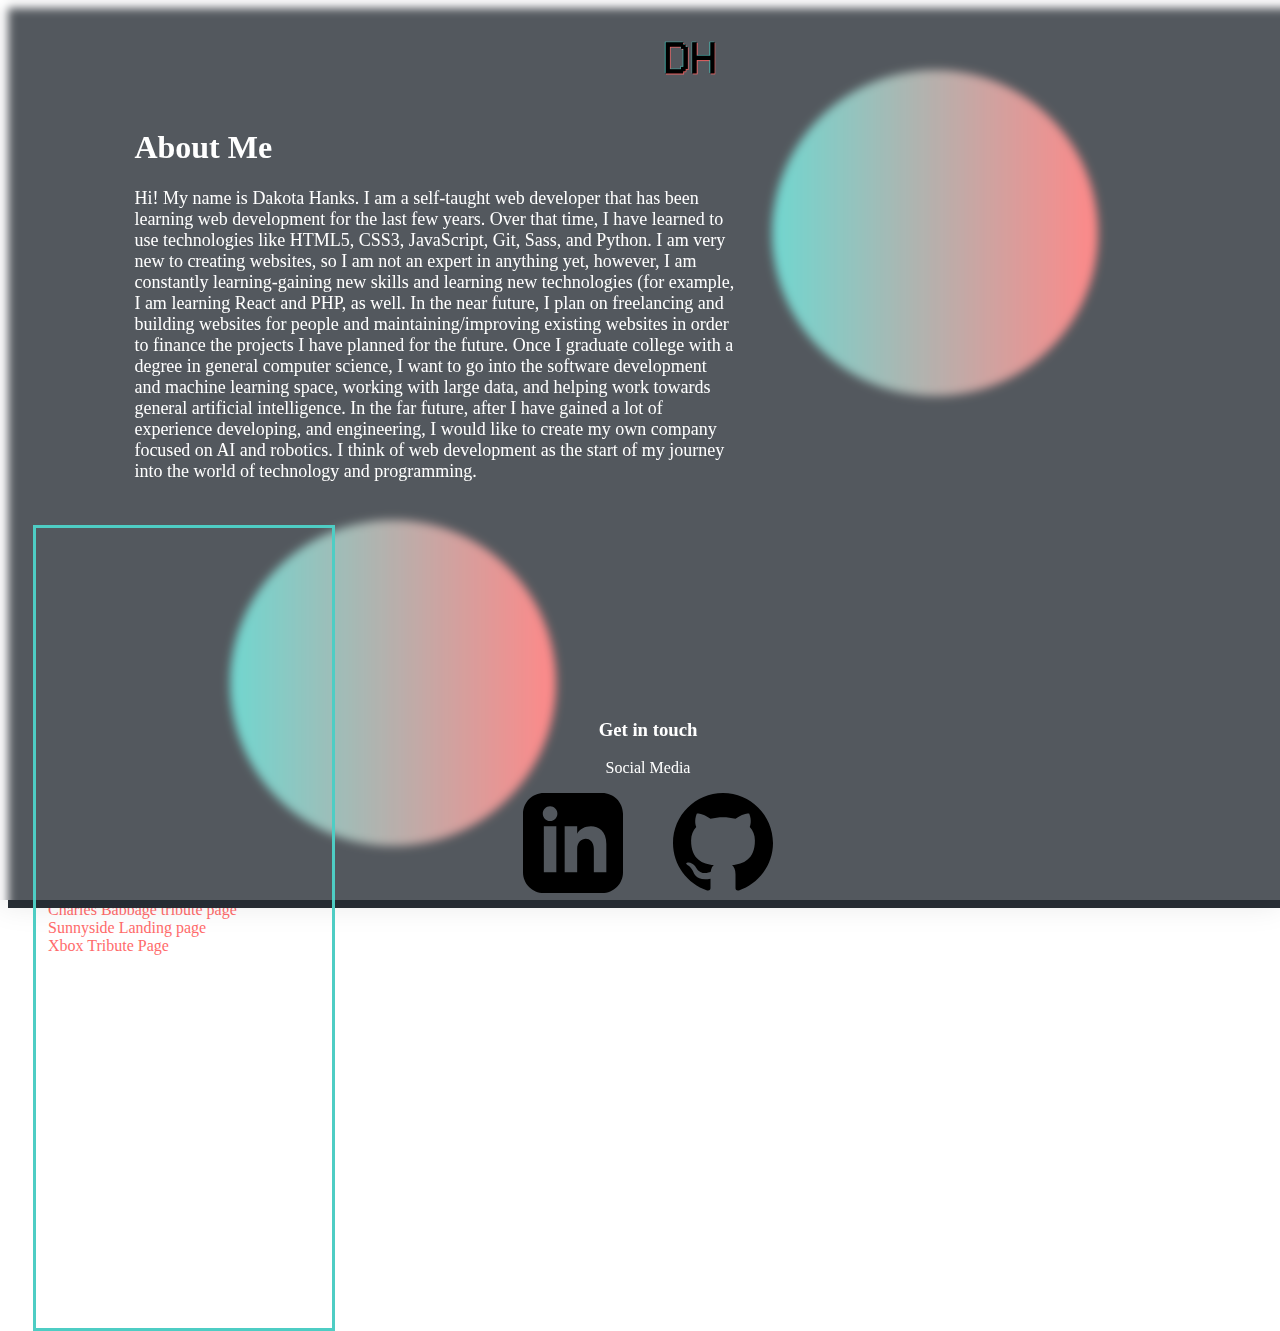
<file: index.html>
<!doctype html>
<html lang="en">
  <head>
    <meta charset="utf-8">
    <meta name="viewport" content="width=device-width, initial-scale=1">
    <title>Bootstrap demo</title>
    <link href="https://cdn.jsdelivr.net/npm/bootstrap@5.2.1/dist/css/bootstrap.min.css" rel="stylesheet" integrity="sha384-iYQeCzEYFbKjA/T2uDLTpkwGzCiq6soy8tYaI1GyVh/UjpbCx/TYkiZhlZB6+fzT" crossorigin="anonymous">
    <link rel="stylesheet" href="./style.css">
  </head>
  <body>
<!-- background -->
    <div class="background">
      <div class="background__overlay"></div>
      <div class="background-container">
        <img id="c1" src="./assets/circle-1.svg" alt="">
        <img id="c2" src="./assets/circle-1.svg" alt="">
      </div>
    </div>
<!-- nav -->
    <header class="row">
      <nav class="navbar">
        <div class="container">
          <a class="navbar-brand" href="#">
            <img src="./assets/webdroid-final-project-logo.png" alt="Bootstrap" width="30" height="24">
          </a>
        </div>
      </nav>
    </header>
<!-- content section -->
    <main class="row align-items-start">
      <div class="content col-md-8">
        <h1>About Me</h1>
        <p>Hi! My name is Dakota Hanks. I am a self-taught web developer that has been learning web development for 
          the last few years. Over that time, I have learned to use technologies like HTML5, CSS3, JavaScript, Git,
           Sass, and Python. I am very new to creating websites, so I am not an expert in anything yet, however, I 
           am constantly learning-gaining new skills and learning new technologies (for example, I am learning React
            and PHP, as well. In the near future, I plan on freelancing and building websites for people and maintaining/improving 
            existing websites in order to finance the projects I have planned for the future. Once I graduate college with 
            a degree in general computer science, I want to go into the software development and machine learning space, 
            working with large data, and helping work towards general artificial intelligence. In the far future, after I have
             gained a lot of experience developing, and engineering, I would like to create my own company focused on AI and 
              robotics. I think of web development as the start of my journey into the world of technology and programming.</p>
      </div>
  <!-- card section -->
      <div class="card-section col-md-4">
        <div class="card-shadow"></div>
        <div class="card" style="width: 18rem;">
          <img src="./assets/portfolio-picture-v1.png" class="card-img-top" alt="...">
          <div class="card-body">
            <h5 class="card-title">Dakota Hanks</h5>
            <form action="">
              <div class="mb-3">
                <label for="exampleFormControlInput1" class="form-label">Your name</label>
                <input type="email" class="form-control" id="exampleFormControlInput1" placeholder="Your name">
              </div>
              <div class="mb-3">
                <label for="exampleFormControlInput1" class="form-label">Email address</label>
                <input type="email" class="form-control" id="exampleFormControlInput1" placeholder="name@example.com">
              </div>
              <div class="mb-3">
                <label for="exampleFormControlTextarea1" class="form-label">Message</label>
                <textarea class="form-control" id="exampleFormControlTextarea1" rows="3"></textarea>
              </div>
              <div class="col-auto">
                <button type="submit" class="btn btn-primary mb-3">Send</button>
              </div>
              <h5>Projects</h5>
              <ul>
                <li><a href="./babbage-project/babbage.html">Charles Babbage tribute page</a></li>
                <li><a href="./sunny-project/sunny.html">Sunnyside Landing page</a></li>
                <li><a href="./xbox-project/xbox.html">Xbox Tribute Page</a></li>
              </ul>
            </form>
          </div>
      </div>

      </div>
    </main>
  <!-- footer -->
    <footer class="row footer">
      <div class="container">
        <h3>Get in touch</h3>
        <p>Social Media</p>
        <div class="img-container">
          <a target="_blank" href="https://www.linkedin.com/in/dakota-hanks-673310223/"><svg xmlns="http://www.w3.org/2000/svg" width="24" height="24" viewBox="0 0 24 24"><path d="M19 0h-14c-2.761 0-5 2.239-5 5v14c0 2.761 2.239 5 5 5h14c2.762 0 5-2.239 5-5v-14c0-2.761-2.238-5-5-5zm-11 19h-3v-11h3v11zm-1.5-12.268c-.966 0-1.75-.79-1.75-1.764s.784-1.764 1.75-1.764 1.75.79 1.75 1.764-.783 1.764-1.75 1.764zm13.5 12.268h-3v-5.604c0-3.368-4-3.113-4 0v5.604h-3v-11h3v1.765c1.396-2.586 7-2.777 7 2.476v6.759z"/></svg></a>
          <a target="_blank" href="https://github.com/Nano950"><svg xmlns="http://www.w3.org/2000/svg" width="24" height="24" viewBox="0 0 24 24"><path d="M12 0c-6.626 0-12 5.373-12 12 0 5.302 3.438 9.8 8.207 11.387.599.111.793-.261.793-.577v-2.234c-3.338.726-4.033-1.416-4.033-1.416-.546-1.387-1.333-1.756-1.333-1.756-1.089-.745.083-.729.083-.729 1.205.084 1.839 1.237 1.839 1.237 1.07 1.834 2.807 1.304 3.492.997.107-.775.418-1.305.762-1.604-2.665-.305-5.467-1.334-5.467-5.931 0-1.311.469-2.381 1.236-3.221-.124-.303-.535-1.524.117-3.176 0 0 1.008-.322 3.301 1.23.957-.266 1.983-.399 3.003-.404 1.02.005 2.047.138 3.006.404 2.291-1.552 3.297-1.23 3.297-1.23.653 1.653.242 2.874.118 3.176.77.84 1.235 1.911 1.235 3.221 0 4.609-2.807 5.624-5.479 5.921.43.372.823 1.102.823 2.222v3.293c0 .319.192.694.801.576 4.765-1.589 8.199-6.086 8.199-11.386 0-6.627-5.373-12-12-12z"/></svg></a>
        </div>
        
      </div>
    </footer>
    <script src="https://cdn.jsdelivr.net/npm/bootstrap@5.2.1/dist/js/bootstrap.bundle.min.js" integrity="sha384-u1OknCvxWvY5kfmNBILK2hRnQC3Pr17a+RTT6rIHI7NnikvbZlHgTPOOmMi466C8" crossorigin="anonymous"></script>
  </body>
</html>
</file>
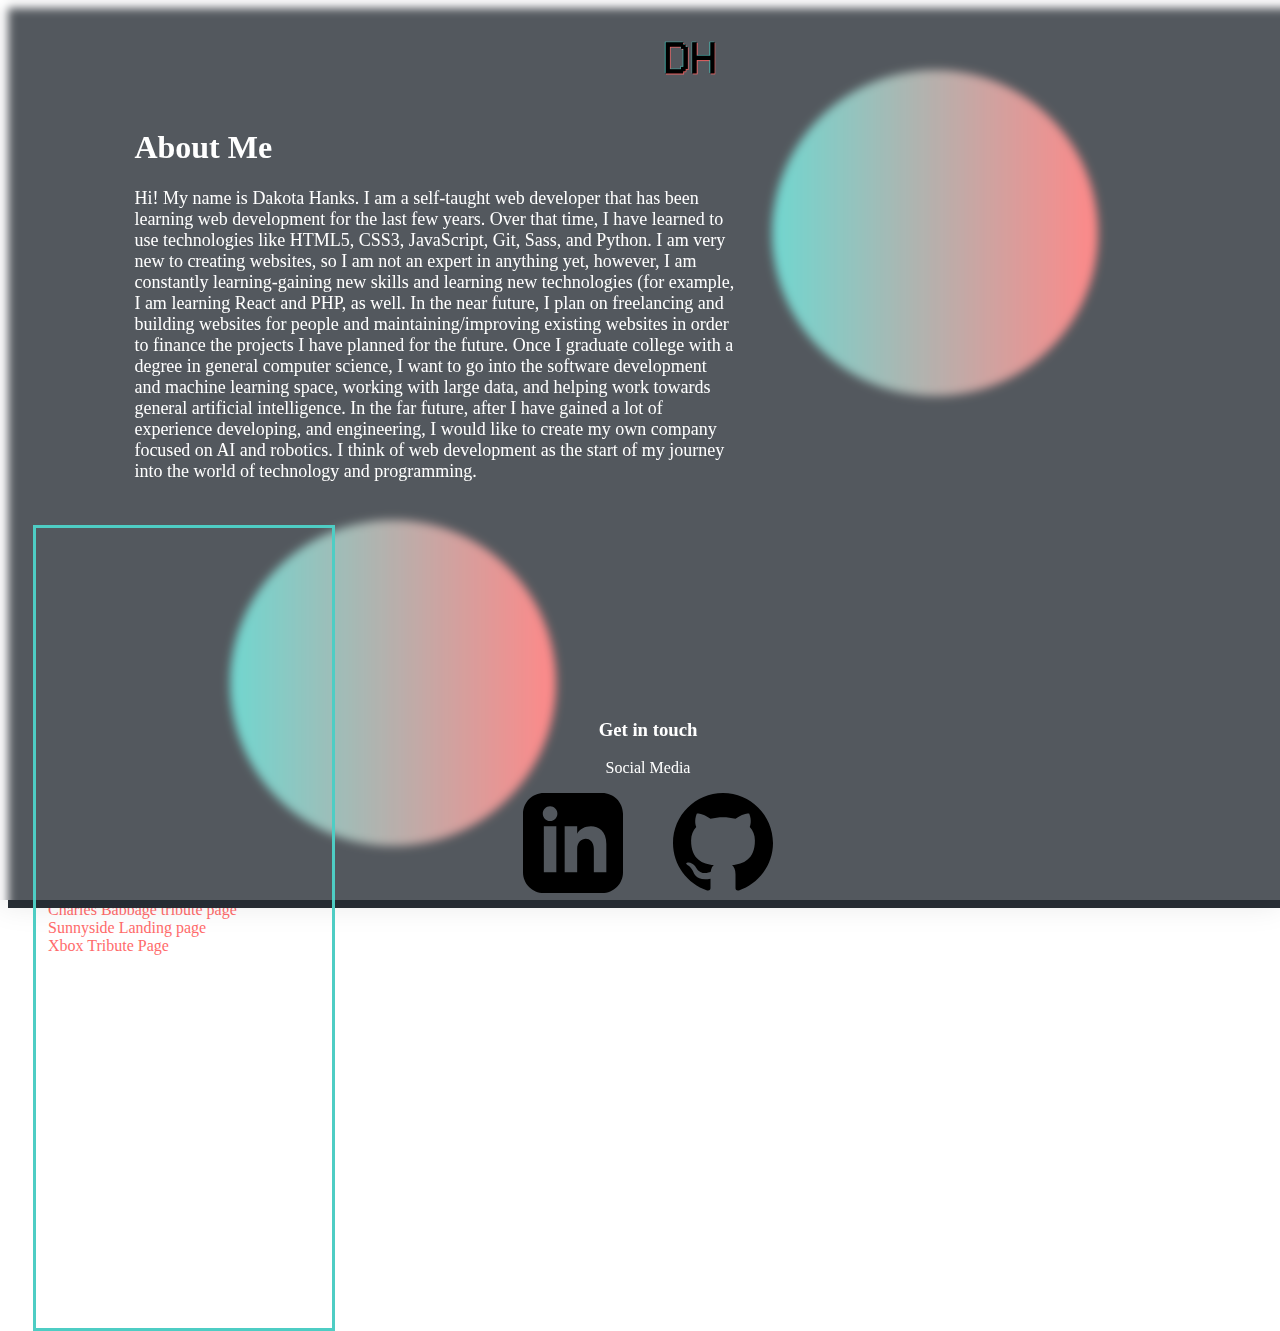
<file: landing-page/index.html>
<!doctype html>
<html lang="en">
  <head>
    <meta charset="utf-8">
    <meta name="viewport" content="width=device-width, initial-scale=1">
    <title>Bootstrap demo</title>
    <link href="https://cdn.jsdelivr.net/npm/bootstrap@5.2.1/dist/css/bootstrap.min.css" rel="stylesheet" integrity="sha384-iYQeCzEYFbKjA/T2uDLTpkwGzCiq6soy8tYaI1GyVh/UjpbCx/TYkiZhlZB6+fzT" crossorigin="anonymous">
    <link rel="stylesheet" href="./style.css">
  </head>
  <body>
<!-- background -->
    <div class="background">
      <div class="background__overlay"></div>
      <div class="background-container">
        <img id="c1" src="../assets/circle-1.svg" alt="">
        <img id="c2" src="../assets/circle-1.svg" alt="">
      </div>
    </div>
<!-- nav -->
    <header class="row">
      <nav class="navbar">
        <div class="container">
          <a class="navbar-brand" href="#">
            <img src="../assets/webdroid-final-project-logo.png" alt="Bootstrap" width="30" height="24">
          </a>
        </div>
      </nav>
    </header>
<!-- content section -->
    <main class="row align-items-start">
      <div class="content col-md-8">
        <h1>About Me</h1>
        <p>Hi! My name is Dakota Hanks. I am a self-taught web developer that has been learning web development for 
          the last few years. Over that time, I have learned to use technologies like HTML5, CSS3, JavaScript, Git,
           Sass, and Python. I am very new to creating websites, so I am not an expert in anything yet, however, I 
           am constantly learning-gaining new skills and learning new technologies (for example, I am learning React
            and PHP, as well. In the near future, I plan on freelancing and building websites for people and maintaining/improving 
            existing websites in order to finance the projects I have planned for the future. Once I graduate college with 
            a degree in general computer science, I want to go into the software development and machine learning space, 
            working with large data, and helping work towards general artificial intelligence. In the far future, after I have
             gained a lot of experience developing, and engineering, I would like to create my own company focused on AI and 
              robotics. I think of web development as the start of my journey into the world of technology and programming.</p>
      </div>
  <!-- card section -->
      <div class="card-section col-md-4">
        <div class="card-shadow"></div>
        <div class="card" style="width: 18rem;">
          <img src="../assets/portfolio-picture-v1.png" class="card-img-top" alt="...">
          <div class="card-body">
            <h5 class="card-title">Dakota Hanks</h5>
            <form action="">
              <div class="mb-3">
                <label for="exampleFormControlInput1" class="form-label">Your name</label>
                <input type="email" class="form-control" id="exampleFormControlInput1" placeholder="Your name">
              </div>
              <div class="mb-3">
                <label for="exampleFormControlInput1" class="form-label">Email address</label>
                <input type="email" class="form-control" id="exampleFormControlInput1" placeholder="name@example.com">
              </div>
              <div class="mb-3">
                <label for="exampleFormControlTextarea1" class="form-label">Message</label>
                <textarea class="form-control" id="exampleFormControlTextarea1" rows="3"></textarea>
              </div>
              <div class="col-auto">
                <button type="submit" class="btn btn-primary mb-3">Send</button>
              </div>
              <h5>Projects</h5>
              <ul>
                <li><a href="../babbage-project/babbage.html">Charles Babbage tribute page</a></li>
                <li><a href="../sunny-project/sunny.html">Sunnyside Landing page</a></li>
                <li><a href="../xbox-project/xbox.html">Xbox Tribute Page</a></li>
              </ul>
            </form>
          </div>
      </div>

      </div>
    </main>
  <!-- footer -->
    <footer class="row footer">
      <div class="container">
        <h3>Get in touch</h3>
        <p>Social Media</p>
        <div class="img-container">
          <a target="_blank" href="https://www.linkedin.com/in/dakota-hanks-673310223/"><svg xmlns="http://www.w3.org/2000/svg" width="24" height="24" viewBox="0 0 24 24"><path d="M19 0h-14c-2.761 0-5 2.239-5 5v14c0 2.761 2.239 5 5 5h14c2.762 0 5-2.239 5-5v-14c0-2.761-2.238-5-5-5zm-11 19h-3v-11h3v11zm-1.5-12.268c-.966 0-1.75-.79-1.75-1.764s.784-1.764 1.75-1.764 1.75.79 1.75 1.764-.783 1.764-1.75 1.764zm13.5 12.268h-3v-5.604c0-3.368-4-3.113-4 0v5.604h-3v-11h3v1.765c1.396-2.586 7-2.777 7 2.476v6.759z"/></svg></a>
          <a target="_blank" href="https://github.com/Nano950"><svg xmlns="http://www.w3.org/2000/svg" width="24" height="24" viewBox="0 0 24 24"><path d="M12 0c-6.626 0-12 5.373-12 12 0 5.302 3.438 9.8 8.207 11.387.599.111.793-.261.793-.577v-2.234c-3.338.726-4.033-1.416-4.033-1.416-.546-1.387-1.333-1.756-1.333-1.756-1.089-.745.083-.729.083-.729 1.205.084 1.839 1.237 1.839 1.237 1.07 1.834 2.807 1.304 3.492.997.107-.775.418-1.305.762-1.604-2.665-.305-5.467-1.334-5.467-5.931 0-1.311.469-2.381 1.236-3.221-.124-.303-.535-1.524.117-3.176 0 0 1.008-.322 3.301 1.23.957-.266 1.983-.399 3.003-.404 1.02.005 2.047.138 3.006.404 2.291-1.552 3.297-1.23 3.297-1.23.653 1.653.242 2.874.118 3.176.77.84 1.235 1.911 1.235 3.221 0 4.609-2.807 5.624-5.479 5.921.43.372.823 1.102.823 2.222v3.293c0 .319.192.694.801.576 4.765-1.589 8.199-6.086 8.199-11.386 0-6.627-5.373-12-12-12z"/></svg></a>
        </div>
        
      </div>
    </footer>
    <script src="https://cdn.jsdelivr.net/npm/bootstrap@5.2.1/dist/js/bootstrap.bundle.min.js" integrity="sha384-u1OknCvxWvY5kfmNBILK2hRnQC3Pr17a+RTT6rIHI7NnikvbZlHgTPOOmMi466C8" crossorigin="anonymous"></script>
  </body>
</html>
</file>
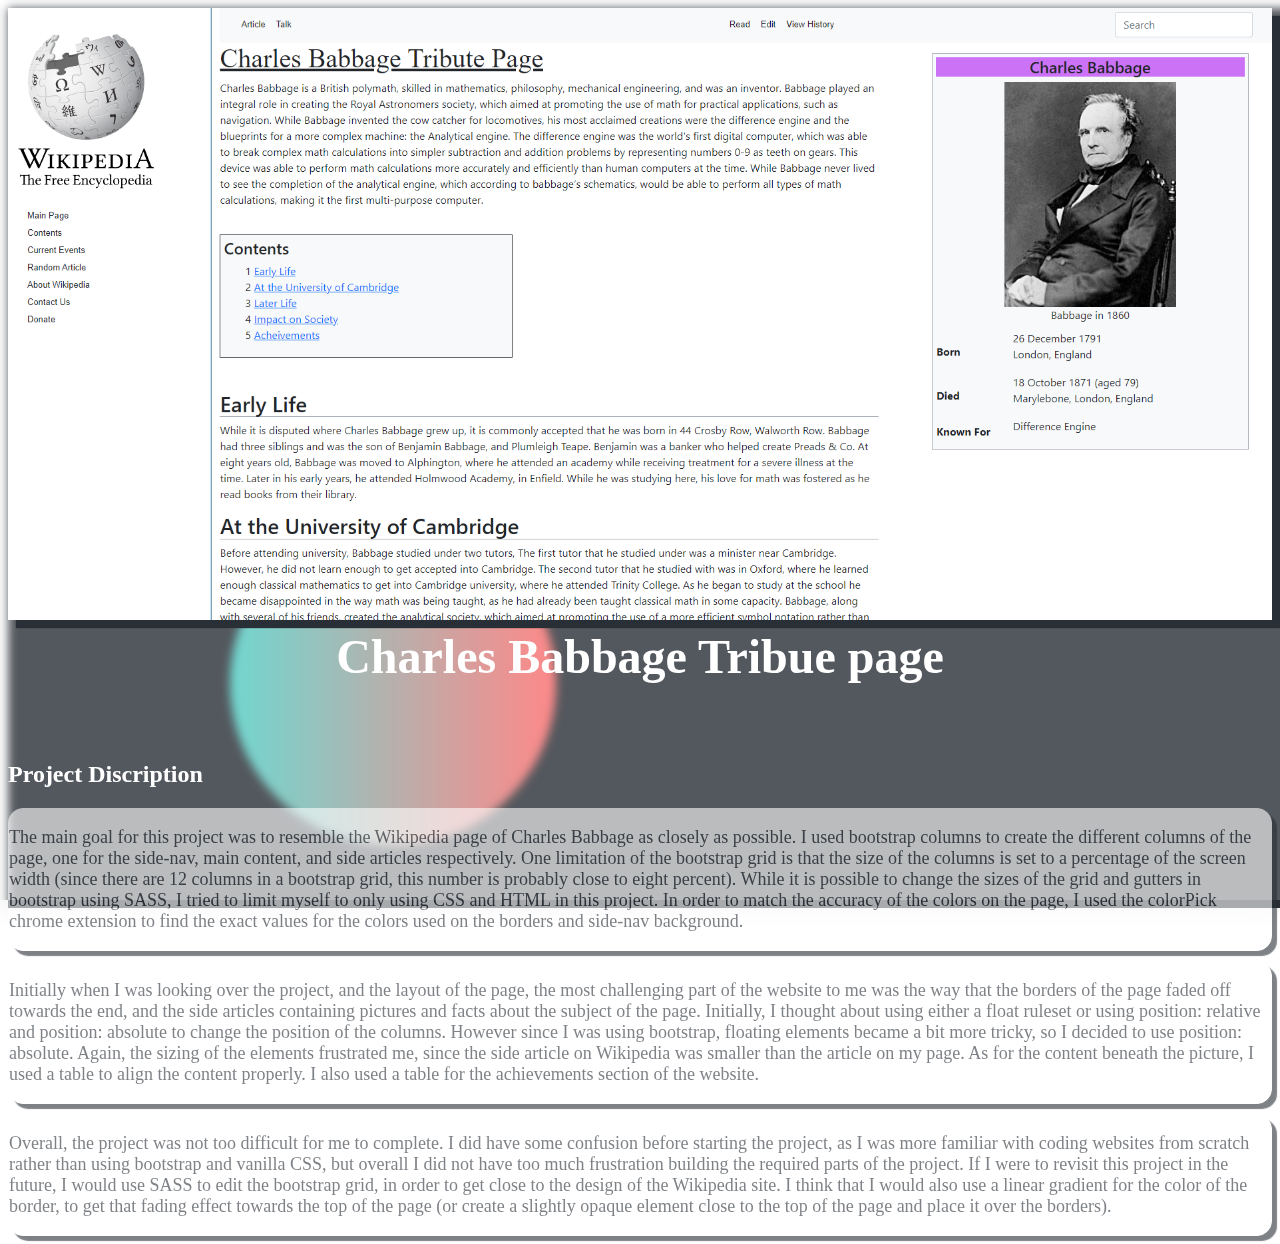
<file: babbage-project/babbage.html>
<!doctype html>
<html lang="en">
  <head>
    <meta charset="utf-8">
    <meta name="viewport" content="width=device-width, initial-scale=1">
    <title>Charles Babbage Tribue page</title>
    <link href="https://cdn.jsdelivr.net/npm/bootstrap@5.2.1/dist/css/bootstrap.min.css" rel="stylesheet" integrity="sha384-iYQeCzEYFbKjA/T2uDLTpkwGzCiq6soy8tYaI1GyVh/UjpbCx/TYkiZhlZB6+fzT" crossorigin="anonymous">
    <link rel="stylesheet" href="./babbage.css">
  </head>
  <body>
    <!-- background -->
    <div class="background">
        <div class="background__overlay"></div>
        <div class="background-container">
          <img id="c1" src="../assets/circle-1.svg" alt="">
          <img id="c2" src="../assets/circle-1.svg" alt="">
        </div>
    </div>

    <!-- nav -->
    <header></header>
    <!-- contest -->
    <main class="container">
        <div class="row">
            <div class="container hero-section">
              <div class="row">
                <!-- <div class="col-md-7 img-backdrop"></div> -->
                <div class="col-md-7"><img src="../assets/babbage.png" alt=""></div>
                <div class="col-md-5"><h1>Charles Babbage Tribue page</h1></div>
              </div>
            </div>
        </div>
        <div class="row comment-section">
            <h2>Project Discription</h2>
            <div class="container project-comment-container">
              <div class="row">
                  <div class="project-comment col-md-3 m-auto text-center border-light"><p>The main goal for this project was to resemble the Wikipedia page of Charles Babbage as closely as possible. I used bootstrap columns to create the different columns of the page, one for the side-nav, main content, and side articles respectively. One limitation of the bootstrap grid is that the size of the columns is set to a percentage of the screen width (since there are 12 columns in a bootstrap grid, this number is probably close to eight percent). While it is possible to change the sizes of the grid and gutters in bootstrap using SASS, I tried to limit myself to only using CSS and HTML in this project. In order to match the accuracy of the colors on the page, I used the colorPick chrome extension to find the exact values for the colors used on the borders and side-nav background. </p></div>
                  <div class="project-comment col-md-3 m-auto text-center border-light"><p>Initially when I was looking over the project, and the layout of the page, the most challenging part of the website to me was the way that the borders of the page faded off towards the end, and the side articles containing pictures and facts about the subject of the page. Initially, I thought about using either a float ruleset or using position: relative and position: absolute to change the position of the columns. However since I was using bootstrap, floating elements became a bit more tricky, so I decided to use position: absolute. Again, the sizing of the elements frustrated me, since the side article on Wikipedia was smaller than the article on my page. As for the content beneath the picture, I used a table to align the content properly. I also used a table for the achievements section of the website.</p></div>
                  <div class="project-comment col-md-3 m-auto text-center border-light"><p>Overall, the project was not too difficult for me to complete. I did have some confusion before starting the project, as I was more familiar with coding websites from scratch rather than using bootstrap and vanilla CSS, but overall I did not have too much frustration building the required parts of the project. If I were to revisit this project in the future, I would use SASS to edit the bootstrap grid, in order to get close to the design of the Wikipedia site. I think that I would also use a linear gradient for the color of the border, to get that fading effect towards the top of the page (or create a slightly opaque element close to the top of the page and place it over the borders).</p></div>
              </div>
            </div>
        </div>
    </main>
    <!-- footer (may not add idk) -->
    <footer></footer>

    <script src="https://cdn.jsdelivr.net/npm/bootstrap@5.2.1/dist/js/bootstrap.bundle.min.js" integrity="sha384-u1OknCvxWvY5kfmNBILK2hRnQC3Pr17a+RTT6rIHI7NnikvbZlHgTPOOmMi466C8" crossorigin="anonymous"></script>
  </body>
</html>
</file>
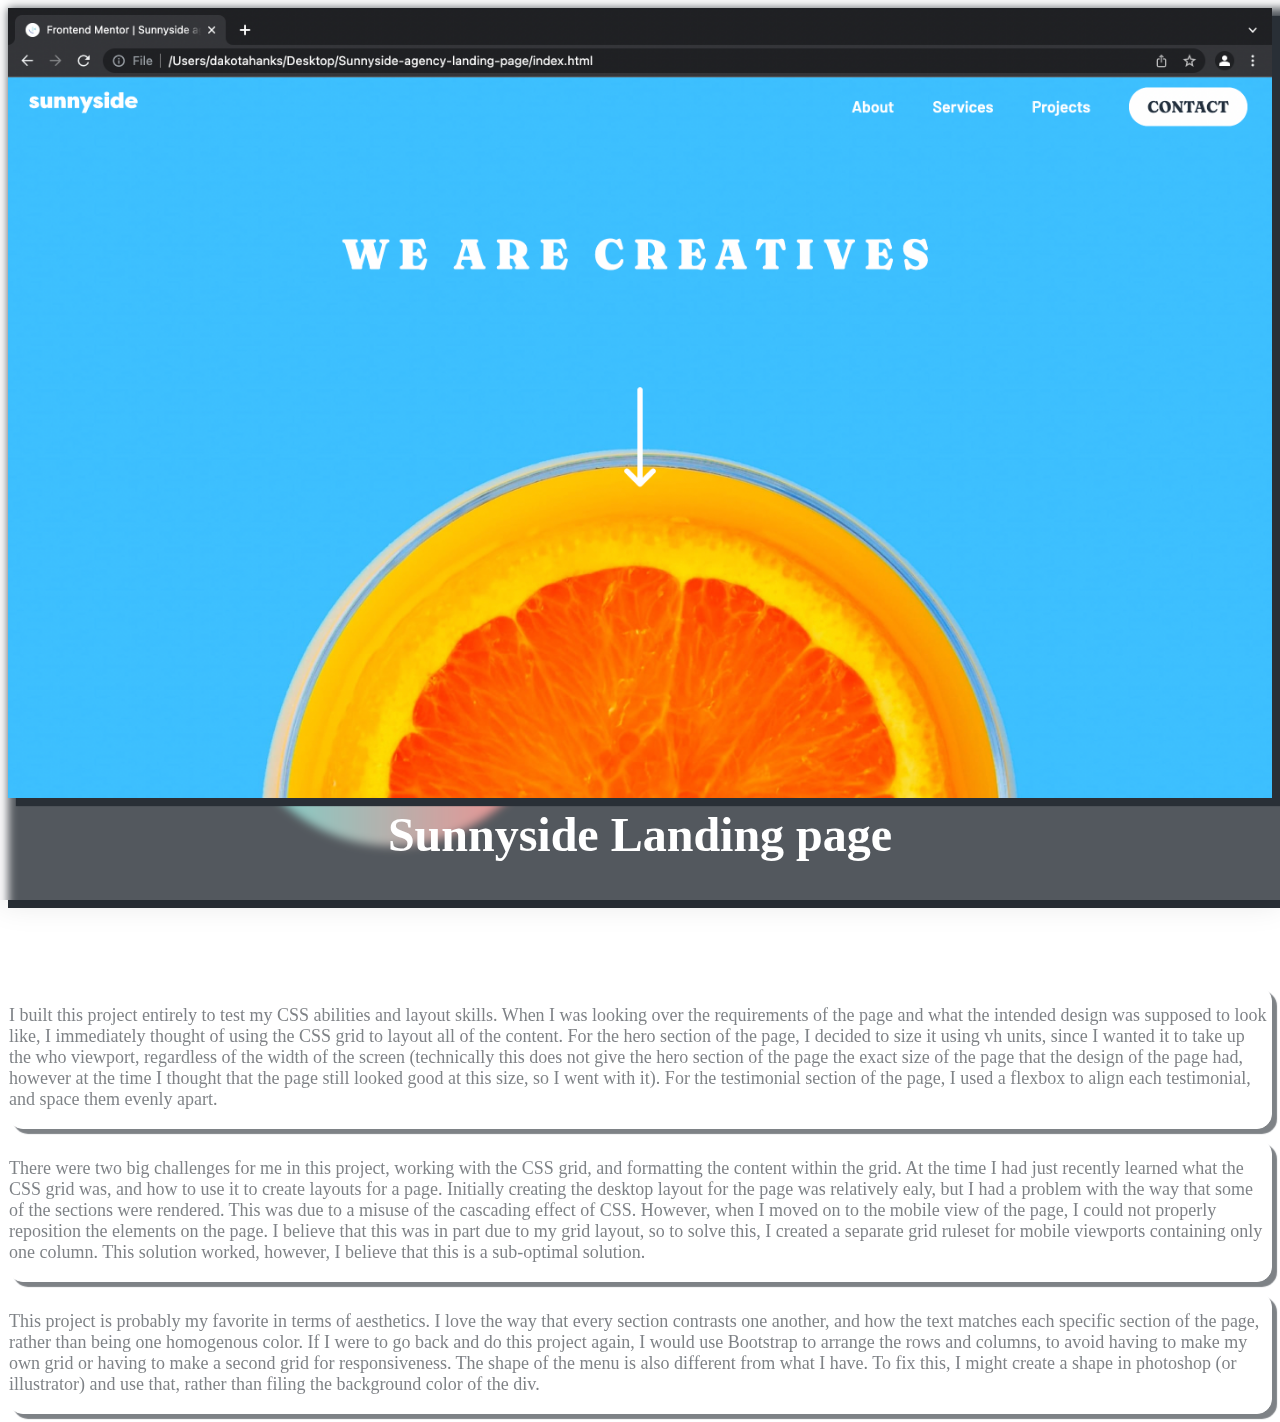
<file: sunny-project/sunny.html>
<!doctype html>
<html lang="en">
  <head>
    <meta charset="utf-8">
    <meta name="viewport" content="width=device-width, initial-scale=1">
    <title>Sunnyside Landing page</title>
    <link href="https://cdn.jsdelivr.net/npm/bootstrap@5.2.1/dist/css/bootstrap.min.css" rel="stylesheet" integrity="sha384-iYQeCzEYFbKjA/T2uDLTpkwGzCiq6soy8tYaI1GyVh/UjpbCx/TYkiZhlZB6+fzT" crossorigin="anonymous">
    <link rel="stylesheet" href="./sunny.css">
  </head>
  <body>
    <!-- background -->
    <div class="background">
        <div class="background__overlay"></div>
        <div class="background-container">
          <img id="c1" src="../assets/circle-1.svg" alt="">
          <img id="c2" src="../assets/circle-1.svg" alt="">
        </div>
    </div>

    <!-- nav -->
    <header></header>
    <!-- contest -->
    <main class="container">
        <div class="row">
            <div class="container hero-section">
              <div class="row">
                <!-- <div class="col-md-7 img-backdrop"></div> -->
                <div class="col-md-7"><img src="../assets/sunny.png" alt=""></div>
                <div class="col-md-5"><h1>Sunnyside Landing page</h1></div>
              </div>
            </div>
        </div>
        <div class="row comment-section">
            <h2>Project Discription</h2>
            <div class="container project-comment-container">
              <div class="row">
                  <div class="project-comment col-md-3 m-auto text-center border-light"><p>I built this project entirely to test my CSS abilities and layout skills. When I was looking over the requirements of the page and what the intended design was supposed to look like, I immediately thought of using the CSS grid to layout all of the content. For the hero section of the page, I decided to size it using vh units, since I wanted it to take up the who viewport, regardless of the width of the screen (technically this does not give the hero section of the page the exact size of the page that the design of the page had, however at the time I thought that the page still looked good at this size, so I went with it). For the testimonial section of the page, I used a flexbox to align each testimonial, and space them evenly apart. </p></div>
                  <div class="project-comment col-md-3 m-auto text-center border-light"><p>There were two big challenges for me in this project, working with the CSS grid, and formatting the content within the grid. At the time I had just recently learned what the CSS grid was, and how to use it to create layouts for a page. Initially creating the desktop layout for the page was relatively ealy, but I had a problem with the way that some of the sections were rendered. This was due to a misuse of the cascading effect of CSS. However, when I moved on to the mobile view of the page, I could not properly reposition the elements on the page. I believe that this was in part due to my grid layout, so to solve this, I created a separate grid ruleset for mobile viewports containing only one column. This solution worked, however, I believe that this is a sub-optimal solution. </p></div>
                  <div class="project-comment col-md-3 m-auto text-center border-light"><p>This project is probably my favorite in terms of aesthetics. I love the way that every section contrasts one another, and how the text matches each specific section of the page, rather than being one homogenous color. If I were to go back and do this project again, I would use Bootstrap to arrange the rows and columns, to avoid having to make my own grid or having to make a second grid for responsiveness. The shape of the menu is also different from what I have. To fix this, I might create a shape in photoshop (or illustrator) and use that, rather than filing the background color of the div. </p></div>
              </div>
            </div>
        </div>
    </main>
    <!-- footer (may not add idk) -->
    <footer></footer>

    <script src="https://cdn.jsdelivr.net/npm/bootstrap@5.2.1/dist/js/bootstrap.bundle.min.js" integrity="sha384-u1OknCvxWvY5kfmNBILK2hRnQC3Pr17a+RTT6rIHI7NnikvbZlHgTPOOmMi466C8" crossorigin="anonymous"></script>
  </body>
</html>
</file>
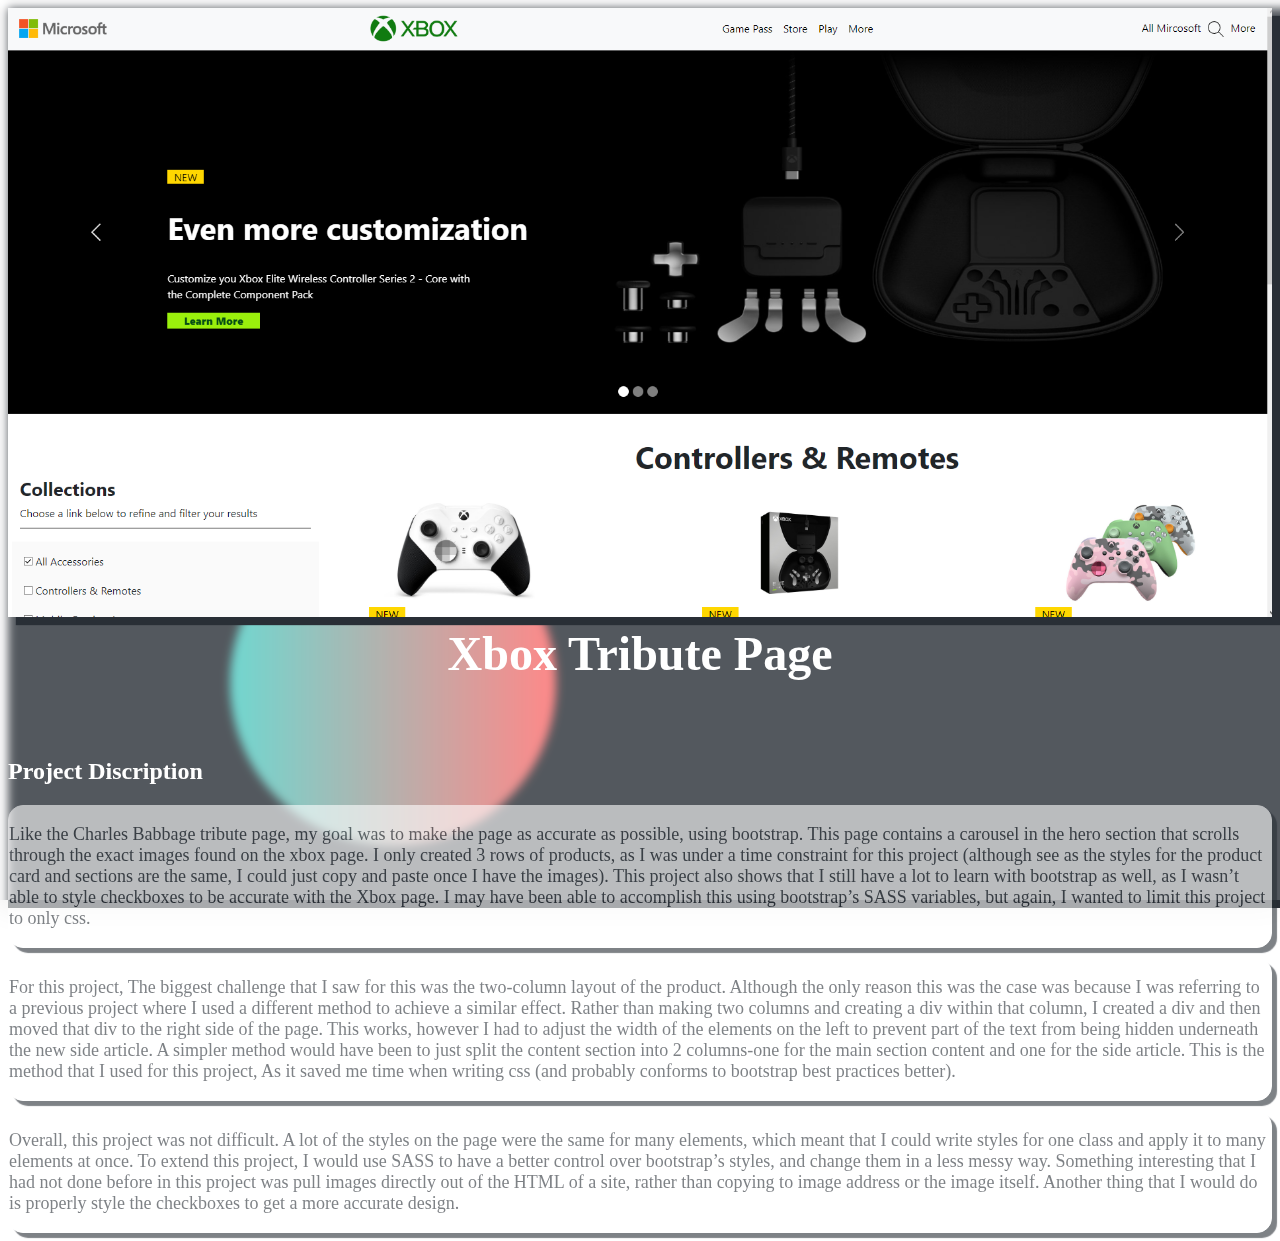
<file: xbox-project/xbox.html>
<!doctype html>
<html lang="en">
  <head>
    <meta charset="utf-8">
    <meta name="viewport" content="width=device-width, initial-scale=1">
    <title>Xbox Tribute Page</title>
    <link href="https://cdn.jsdelivr.net/npm/bootstrap@5.2.1/dist/css/bootstrap.min.css" rel="stylesheet" integrity="sha384-iYQeCzEYFbKjA/T2uDLTpkwGzCiq6soy8tYaI1GyVh/UjpbCx/TYkiZhlZB6+fzT" crossorigin="anonymous">
    <link rel="stylesheet" href="./xbox.css">
  </head>
  <body>
    <!-- background -->
    <div class="background">
        <div class="background__overlay"></div>
        <div class="background-container">
          <img id="c1" src="../assets/circle-1.svg" alt="">
          <img id="c2" src="../assets/circle-1.svg" alt="">
        </div>
    </div>

    <!-- nav -->
    <header></header>
    <!-- contest -->
    <main class="container">
        <div class="row">
            <div class="container hero-section">
              <div class="row">
                <!-- <div class="col-md-7 img-backdrop"></div> -->
                <div class="col-md-7"><img src="../assets/xbox.png" alt=""></div>
                <div class="col-md-5"><h1>Xbox Tribute Page</h1></div>
              </div>
            </div>
        </div>
        <div class="row comment-section">
            <h2>Project Discription</h2>
            <div class="container project-comment-container">
              <div class="row">
                  <div class="project-comment col-md-3 m-auto text-center border-light"><p>Like the Charles Babbage tribute page, my goal was to make the page as accurate as possible, using bootstrap. This page contains a carousel in the hero section that scrolls through the exact images found on the xbox page. I only created 3 rows of products, as I was under a time constraint for this project (although see as the styles for the product card and sections are the same, I could just copy and paste once I have the images). This project also shows that I still have a lot to learn with bootstrap as well, as I wasn’t able to style checkboxes to be accurate with the Xbox page. I may have been able to accomplish this using bootstrap’s SASS variables, but again, I wanted to limit this project to only css.</p></div>
                  <div class="project-comment col-md-3 m-auto text-center border-light"><p>For this project, The biggest challenge that I saw for this was the two-column layout of the product. Although the only reason this was the case was because I was referring to a previous project where I used a different method to achieve a similar effect. Rather than making two columns and creating a div within that column, I created a div and then moved that div to the right side of the page. This works, however I had to adjust the width of the elements on the left to prevent part of the text from being hidden underneath the new side article. A simpler method would have been to just split the content section into 2 columns-one for the main section content and one for the side article. This is the method that I used for this project, As it saved me time when writing css (and probably conforms to bootstrap best practices better). </p></div>
                  <div class="project-comment col-md-3 m-auto text-center border-light"><p>Overall, this project was not difficult. A lot of the styles on the page were the same for many elements, which meant that I could write styles for one class and apply it to many elements at once. To extend this project, I would use SASS to have a better control over bootstrap’s styles, and change them in a less messy way. Something interesting that I had not done before in this project was pull images directly out of the HTML of a site, rather than copying  to image address or the image itself. Another thing that I would do is properly style the checkboxes to get a more accurate design. 
                  </p></div>
              </div>
            </div>
        </div>
    </main>
    <!-- footer (may not add idk) -->
    <footer></footer>

    <script src="https://cdn.jsdelivr.net/npm/bootstrap@5.2.1/dist/js/bootstrap.bundle.min.js" integrity="sha384-u1OknCvxWvY5kfmNBILK2hRnQC3Pr17a+RTT6rIHI7NnikvbZlHgTPOOmMi466C8" crossorigin="anonymous"></script>
  </body>
</html>
</file>
<file: style.css>
.background {
    position: fixed;
    width: 100%;
    height: 100%;
    z-index: 0;
}

.background-container {
    position: relative;
    width: 100%;
    height: 100%;
    background-color: #292f36;
}

#c1,
#c2 {
    width: 450px;
    position: absolute;
}

#c1 {
    top: 50%;
    left: 12.5%;
}

#c2 {
    right: 10%;
}

.background__overlay {
    /* border-radius: 15px; */
    position: fixed;
    top:50%;
    left: 50%;
    transform: translate(-50%, -50%);
    width: 100%;
    height: 100%;
    background-color: rgba(255,255,255, 0.2);
    box-shadow: 1px 4px 30px rgba(0, 0, 0, 0.1);
    backdrop-filter: blur(5px);
    z-index: 1;
}

.nav,
main .row,
footer .container,
main .content
{
    z-index: 10;
}

.navbar {
    height: 100px;
}

main .content
{
    position: relative;
    left: 10%;
}

nav .container {
    padding: 0;   
}

.navbar img {
    width: 100px;
    height: 100px;
    padding: 0;
    margin: 0;
}

.navbar-brand {
    position: relative;
    left: 50%;
    transform: translateX(-50%);
}

main .content p {
    max-width: 600px;
    font-size: 18px;
}

main p,
main h1, 
footer p,
footer h3  
{
    color: white;
}

/* card styles */

.card 
{
    border-radius: 0;
    height: 800px;
    background-color: white;
    z-index: 100;
}

.card-shadow {
    position: absolute;
    width: 18.5rem;
    height: 800px;
    border: 3px solid #4ecdc4;
    transform: translate(25px, 25px);
}

.card-title 
{
    text-align: center;
    border-bottom: 1px solid #292f36;
}

button[type="submit"] 
{
    background-color: #ff6b6b;
    border: 1px solid #ff6b6b;
}

h5
{
    text-align: center;
}

li
{
    list-style: none;
}

li a
{
    color:#ff6b6b;
    text-decoration: none;
}



/* footer styles */
footer 
{
    position: absolute;
    bottom:0%;
    height: 200px;
    width: 100%;
}

footer h3,
footer p
{
    text-align: center;
}


.img-container {
    display: flex;
    justify-content: space-between;
    max-width: 250px;
    margin: 0 auto;
}

.footer svg { 
    width: 100px;
    height: 100px;
}
</file>
<file: landing-page/style.css>
.background {
    position: fixed;
    width: 100%;
    height: 100%;
    z-index: 0;
}

.background-container {
    position: relative;
    width: 100%;
    height: 100%;
    background-color: #292f36;
}

#c1,
#c2 {
    width: 450px;
    position: absolute;
}

#c1 {
    top: 50%;
    left: 12.5%;
}

#c2 {
    right: 10%;
}

.background__overlay {
    /* border-radius: 15px; */
    position: fixed;
    top:50%;
    left: 50%;
    transform: translate(-50%, -50%);
    width: 100%;
    height: 100%;
    background-color: rgba(255,255,255, 0.2);
    box-shadow: 1px 4px 30px rgba(0, 0, 0, 0.1);
    backdrop-filter: blur(5px);
    z-index: 1;
}

.nav,
main .row,
footer .container,
main .content
{
    z-index: 10;
}

.navbar {
    height: 100px;
}

main .content
{
    position: relative;
    left: 10%;
}

nav .container {
    padding: 0;   
}

.navbar img {
    width: 100px;
    height: 100px;
    padding: 0;
    margin: 0;
}

.navbar-brand {
    position: relative;
    left: 50%;
    transform: translateX(-50%);
}

main .content p {
    max-width: 600px;
    font-size: 18px;
}

main p,
main h1, 
footer p,
footer h3  
{
    color: white;
}

/* card styles */

.card 
{
    border-radius: 0;
    height: 800px;
    background-color: white;
    z-index: 100;
}

.card-shadow {
    position: absolute;
    width: 18.5rem;
    height: 800px;
    border: 3px solid #4ecdc4;
    transform: translate(25px, 25px);
}

.card-title 
{
    text-align: center;
    border-bottom: 1px solid #292f36;
}

button[type="submit"] 
{
    background-color: #ff6b6b;
    border: 1px solid #ff6b6b;
}

h5
{
    text-align: center;
}

li
{
    list-style: none;
}

li a
{
    color:#ff6b6b;
    text-decoration: none;
}



/* footer styles */
footer 
{
    position: absolute;
    bottom:0%;
    height: 200px;
    width: 100%;
}

footer h3,
footer p
{
    text-align: center;
}


.img-container {
    display: flex;
    justify-content: space-between;
    max-width: 250px;
    margin: 0 auto;
}

.footer svg { 
    width: 100px;
    height: 100px;
}
</file>
<file: babbage-project/babbage.css>
body {
    overflow-x: hidden;
}

/* background styles */
.background {
    position: fixed;
    width: 100%;
    height: 100%;
    z-index: 0;
}

.background-container {
    position: relative;
    width: 100%;
    height: 100%;
    background-color: #292f36;
}

#c1,
#c2 {
    width: 450px;
    position: absolute;
}

#c1 {
    top: 50%;
    left: 12.5%;
}

#c2 {
    right: 10%;
}

.background__overlay {
    /* border-radius: 15px; */
    position: fixed;
    top:50%;
    left: 50%;
    transform: translate(-50%, -50%);
    width: 100%;
    height: 100%;
    background-color: rgba(255,255,255, 0.2);
    box-shadow: 1px 4px 30px rgba(0, 0, 0, 0.1);
    backdrop-filter: blur(5px);
    z-index: 1;
}

/* content styeles */
main .container,
main h2
{
    z-index: 10;
}

main
{
    position: relative;
}

main img 
{
    max-width: 100%;
    z-index: 10;
    box-shadow: 8px 8px 1px #292f36;
}

h1 
{
    color: white;
    text-align: center;
    position: relative;
    top:50%;
    transform: translateY(-50%);
    font-size: 48px;
}

h2
{
    color: white;
}

.comment-section
{
    margin-top:50px 
}

.project-comment
{
    background-color: white;
    opacity: .6;
    border: 1px solid white;
    border-radius: 15px;
    box-shadow: 5px 5px 1px #292f36;
    margin-top: 10px;
}



.project-comment p
{
    text-align: left;
    font-size: 18px;
    color: #292f36;
}
</file>
<file: sunny-project/sunny.css>
body {
    overflow-x: hidden;
}

/* background styles */
.background {
    position: fixed;
    width: 100%;
    height: 100%;
    z-index: 0;
}

.background-container {
    position: relative;
    width: 100%;
    height: 100%;
    background-color: #292f36;
}

#c1,
#c2 {
    width: 450px;
    position: absolute;
}

#c1 {
    top: 50%;
    left: 12.5%;
}

#c2 {
    right: 10%;
}

.background__overlay {
    /* border-radius: 15px; */
    position: fixed;
    top:50%;
    left: 50%;
    transform: translate(-50%, -50%);
    width: 100%;
    height: 100%;
    background-color: rgba(255,255,255, 0.2);
    box-shadow: 1px 4px 30px rgba(0, 0, 0, 0.1);
    backdrop-filter: blur(5px);
    z-index: 1;
}

/* content styeles */
main .container,
main h2
{
    z-index: 10;
}

main
{
    position: relative;
}

main img 
{
    max-width: 100%;
    z-index: 10;
    box-shadow: 8px 8px 1px #292f36;
}

h1 
{
    color: white;
    text-align: center;
    position: relative;
    top:50%;
    transform: translateY(-50%);
    font-size: 48px;
}

h2
{
    color: white;
}

.comment-section
{
    margin-top:50px 
}

.project-comment
{
    background-color: white;
    opacity: .6;
    border: 1px solid white;
    border-radius: 15px;
    box-shadow: 5px 5px 1px #292f36;
    margin-top: 10px;
}



.project-comment p
{
    text-align: left;
    font-size: 18px;
    color: #292f36;
}
</file>
<file: xbox-project/xbox.css>
body {
    overflow-x: hidden;
}

/* background styles */
.background {
    position: fixed;
    width: 100%;
    height: 100%;
    z-index: 0;
}

.background-container {
    position: relative;
    width: 100%;
    height: 100%;
    background-color: #292f36;
}

#c1,
#c2 {
    width: 450px;
    position: absolute;
}

#c1 {
    top: 50%;
    left: 12.5%;
}

#c2 {
    right: 10%;
}

.background__overlay {
    /* border-radius: 15px; */
    position: fixed;
    top:50%;
    left: 50%;
    transform: translate(-50%, -50%);
    width: 100%;
    height: 100%;
    background-color: rgba(255,255,255, 0.2);
    box-shadow: 1px 4px 30px rgba(0, 0, 0, 0.1);
    backdrop-filter: blur(5px);
    z-index: 1;
}

/* content styeles */
main .container,
main h2
{
    z-index: 10;
}

main
{
    position: relative;
}

main img 
{
    max-width: 100%;
    z-index: 10;
    box-shadow: 8px 8px 1px #292f36;
}

h1 
{
    color: white;
    text-align: center;
    position: relative;
    top:50%;
    transform: translateY(-50%);
    font-size: 48px;
}

h2
{
    color: white;
}

.comment-section
{
    margin-top:50px 
}

.project-comment
{
    background-color: white;
    opacity: .6;
    border: 1px solid white;
    border-radius: 15px;
    box-shadow: 5px 5px 1px #292f36;
    margin-top: 10px;
}



.project-comment p
{
    text-align: left;
    font-size: 18px;
    color: #292f36;
}
</file>
